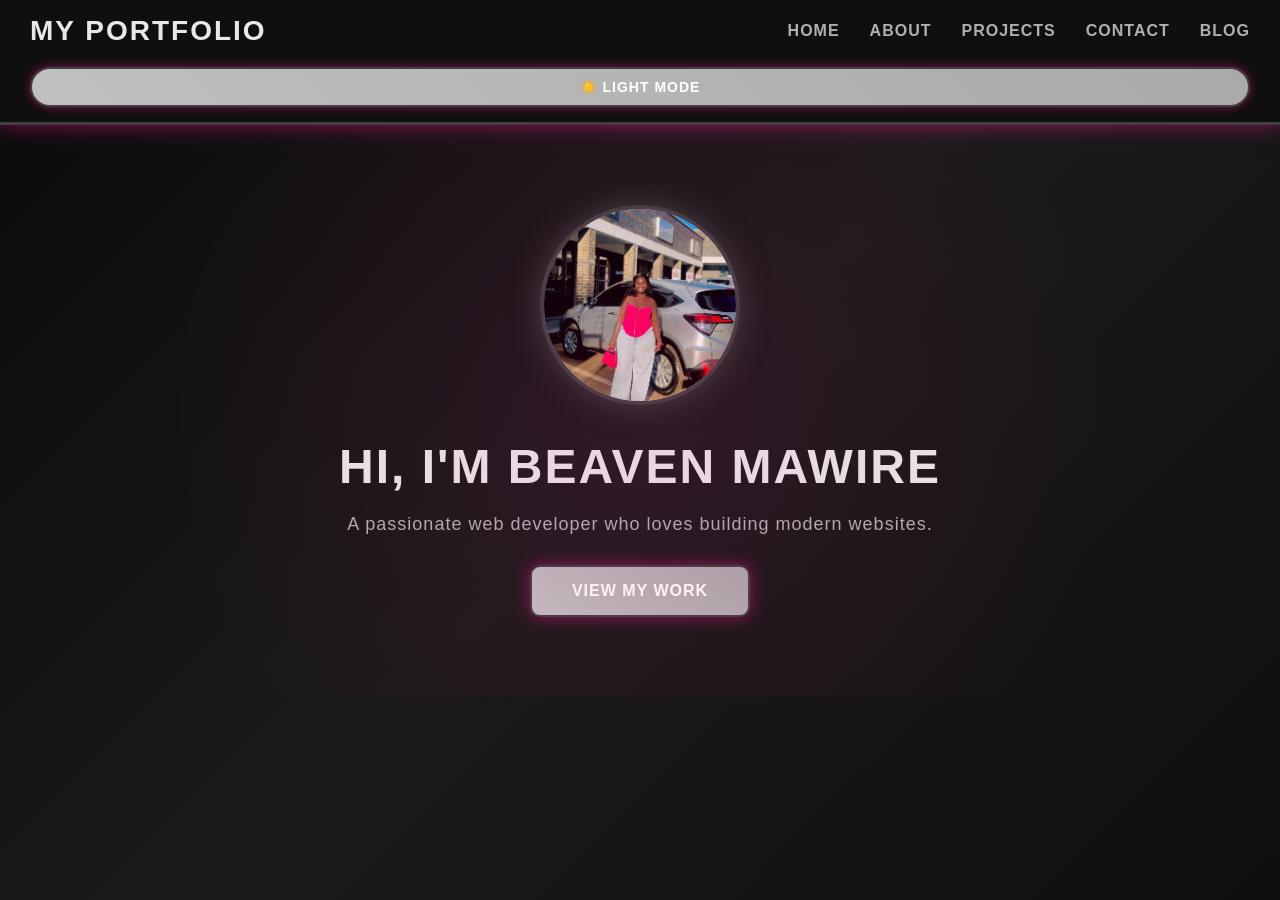
<file: index.html>
<!DOCTYPE html>
<html lang="en">
<head>
<meta charset="UTF-8">
<meta name="viewport" content="width=device-width, initial-scale=1.0">
<title>My Portfolio</title>
<link rel="stylesheet" href="style.css">
</head>

<body>

<header>
<nav>
<h1>My Portfolio</h1>
<ul>
<li><a href="index.html">Home</a></li>
<li><a href="about.html">About</a></li>
<li><a href="projects.html">Projects</a></li>
<li><a href="contact.html">Contact</a></li>
<li><a href="blog.html">Blog</a></li>
</ul>
<button id="theme-toggle" class="theme-toggle">☀️ Light Mode</button>
</nav>
</header>

<section class="hero">
<img src="images/profile.jpeg" alt="My Photo">

<h2>Hi, I'm Beaven Mawire</h2>
<p>A passionate web developer who loves building modern websites.</p>

<a href="projects.html" class="btn">View My Work</a>
</section>

</body>
<script src="script.js"></script>
</html>
</file>
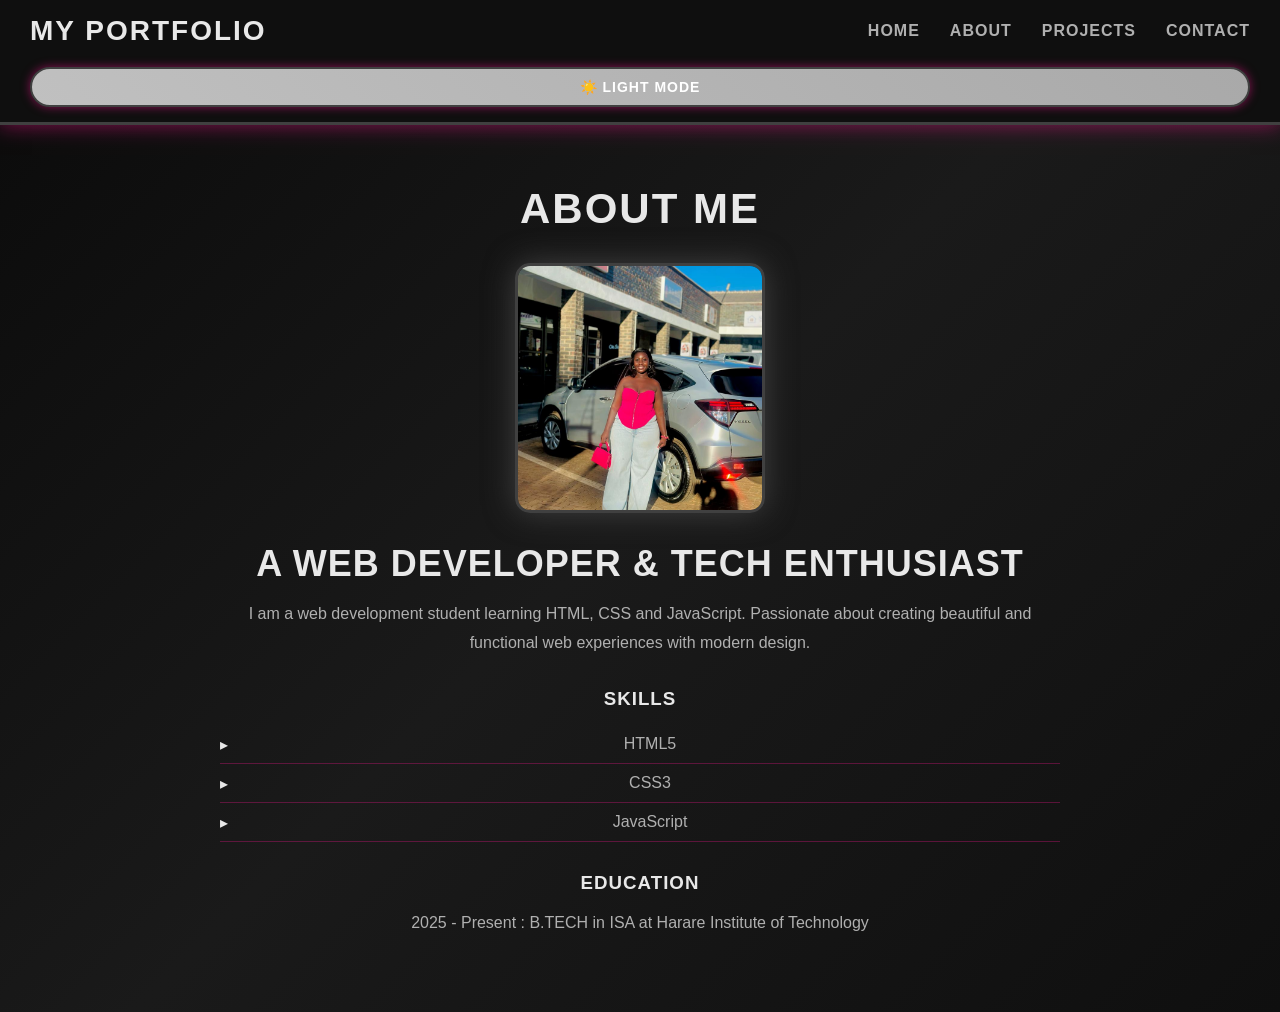
<file: about.html>
<!DOCTYPE html>
<html>
<head>
<title>About Me</title>
<link rel="stylesheet" href="style.css">
</head>

<body>

<header>
  <nav>
<h1>My Portfolio</h1>
<ul>
    <li><a href="index.html">Home</a></li>
    <li><a href="about.html">About</a></li>
    <li><a href="projects.html">Projects</a></li>
    <li><a href="contact.html">Contact</a></li>
</ul>
<button id="theme-toggle" class="theme-toggle">☀️ Light Mode</button>
</nav>
</header>

<section class="about">
    <h1>About Me</h1>
    <img src="images/profile.jpeg" alt="Profile Photo">
    <h2>A Web Developer & Tech Enthusiast</h2>
    <p>I am a web development student learning HTML, CSS and JavaScript. Passionate about creating beautiful and functional web experiences with modern design.</p>

    <h3>Skills</h3>
    <ul>
    <li>HTML5</li>
    <li>CSS3</li>
    <li>JavaScript</li>
    </ul>

    <h3>Education</h3>
    <p>2025 - Present : B.TECH in ISA at Harare Institute of Technology</p>
</section>

</body>
<script src="script.js"></script>
</html>
</file>
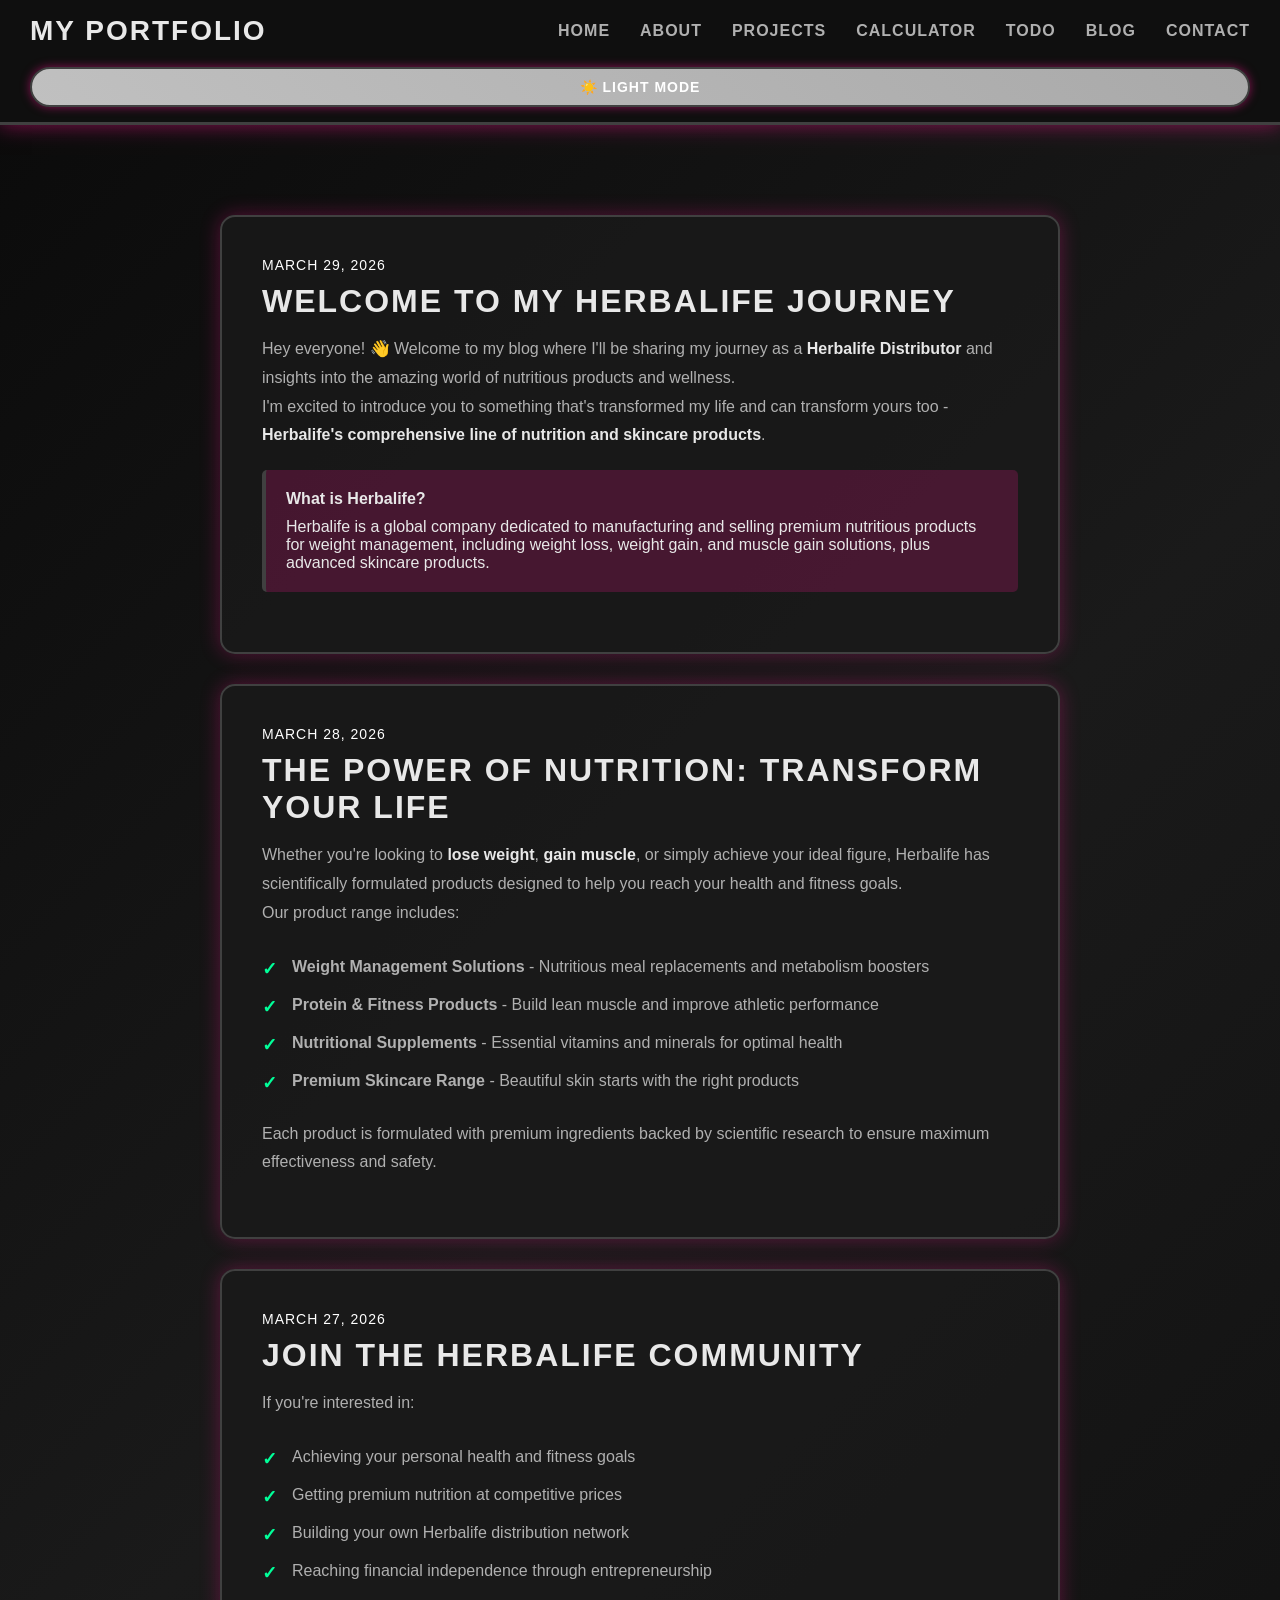
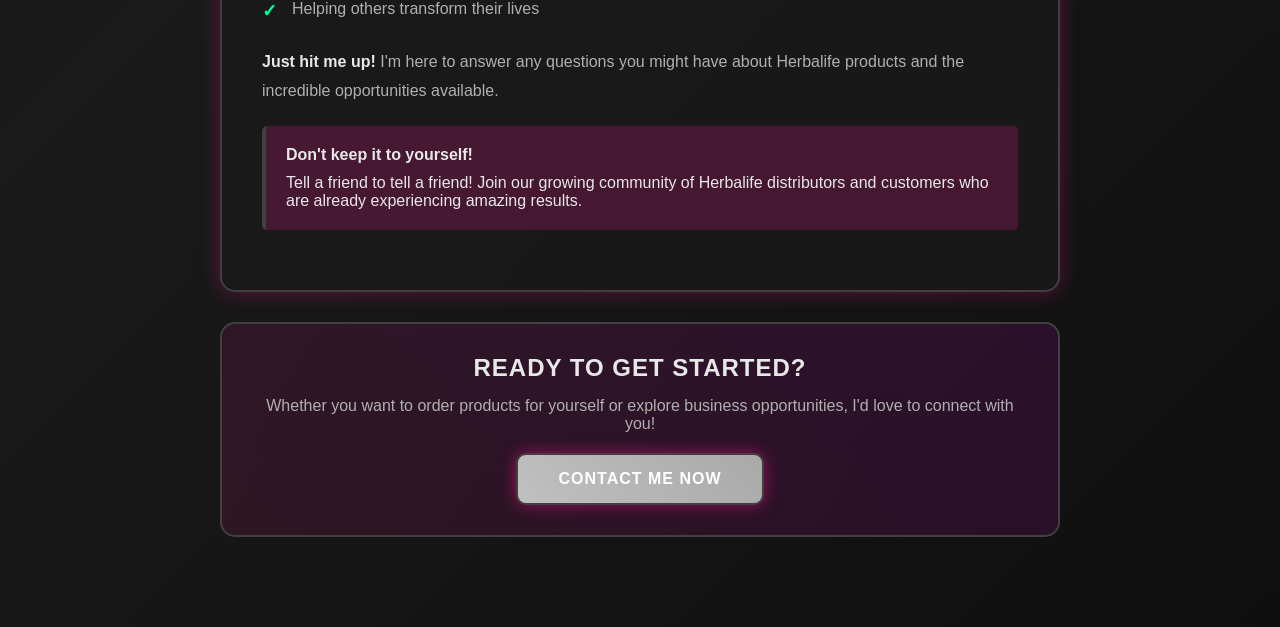
<file: blog.html>
<!DOCTYPE html>
<html>
<head>
<title>Blog - Herbalife Business</title>
<link rel="stylesheet" href="style.css">
<style>
.blog-container {
  max-width: 900px;
  margin: 60px auto;
  padding: 30px;
}

.blog-post {
  background: var(--card-bg);
  border: 2px solid var(--border-color);
  border-radius: 15px;
  padding: 40px;
  margin-bottom: 30px;
  box-shadow: 0 0 20px rgba(255, 20, 147, 0.3);
  transition: all 0.3s;
}

.blog-post:hover {
  transform: translateY(-5px);
  box-shadow: 0 0 30px rgba(255, 20, 147, 0.5);
}

.blog-date {
  color: var(--accent-tertiary);
  font-size: 14px;
  text-transform: uppercase;
  letter-spacing: 1px;
  margin-bottom: 10px;
}

.blog-title {
  color: var(--text-primary);
  font-size: 32px;
  margin-bottom: 15px;
  text-transform: uppercase;
  letter-spacing: 2px;
}

.blog-content {
  color: var(--text-secondary);
  font-size: 16px;
  line-height: 1.8;
  margin-bottom: 20px;
}

.blog-content strong {
  color: var(--text-primary);
}

.highlight {
  background: rgba(255, 20, 147, 0.2);
  padding: 20px;
  border-left: 4px solid var(--border-color);
  border-radius: 5px;
  margin: 20px 0;
  color: var(--text-primary);
}

.benefits-list {
  list-style: none;
  padding: 0;
}

.benefits-list li {
  padding: 10px 0;
  color: var(--text-secondary);
  position: relative;
  padding-left: 30px;
}

.benefits-list li::before {
  content: '✓';
  color: #00ff99;
  font-weight: bold;
  position: absolute;
  left: 0;
  font-size: 18px;
}

.cta-section {
  background: linear-gradient(45deg, rgba(255, 20, 147, 0.1), rgba(255, 0, 255, 0.1));
  border: 2px solid var(--border-color);
  border-radius: 15px;
  padding: 30px;
  text-align: center;
  margin-top: 30px;
}

.cta-section h3 {
  color: var(--text-primary);
  font-size: 24px;
  margin-bottom: 15px;
  text-transform: uppercase;
  letter-spacing: 1px;
}

.cta-section p {
  color: var(--text-secondary);
  font-size: 16px;
  margin-bottom: 20px;
}

.cta-btn {
  display: inline-block;
  background: linear-gradient(45deg, var(--accent-primary), var(--accent-secondary));
  color: white;
  padding: 15px 40px;
  text-decoration: none;
  border: 2px solid var(--border-color);
  border-radius: 10px;
  font-weight: bold;
  text-transform: uppercase;
  letter-spacing: 1px;
  cursor: pointer;
  transition: all 0.3s;
  box-shadow: 0 0 15px rgba(255, 20, 147, 0.5);
}

.cta-btn:hover {
  transform: scale(1.05);
  box-shadow: 0 0 30px var(--border-color);
}
</style>
</head>

<body>

<header>
<nav>
<h1>My Portfolio</h1>
<ul>
<li><a href="index.html">Home</a></li>
<li><a href="about.html">About</a></li>
<li><a href="projects.html">Projects</a></li>
<li><a href="calculator.html">Calculator</a></li>
<li><a href="todo.html">Todo</a></li>
<li><a href="blog.html">Blog</a></li>
<li><a href="contact.html">Contact</a></li>
</ul>
<button id="theme-toggle" class="theme-toggle">☀️ Light Mode</button>
</nav>
</header>

<div class="blog-container">
  
  <div class="blog-post">
    <div class="blog-date">March 29, 2026</div>
    <h2 class="blog-title">Welcome to My Herbalife Journey</h2>
    
    <div class="blog-content">
      <p>Hey everyone! 👋 Welcome to my blog where I'll be sharing my journey as a <strong>Herbalife Distributor</strong> and insights into the amazing world of nutritious products and wellness.</p>
      
      <p>I'm excited to introduce you to something that's transformed my life and can transform yours too - <strong>Herbalife's comprehensive line of nutrition and skincare products</strong>.</p>
    </div>

    <div class="highlight">
      <strong>What is Herbalife?</strong>
      <p style="margin: 10px 0 0 0;">Herbalife is a global company dedicated to manufacturing and selling premium nutritious products for weight management, including weight loss, weight gain, and muscle gain solutions, plus advanced skincare products.</p>
    </div>
  </div>

  <div class="blog-post">
    <div class="blog-date">March 28, 2026</div>
    <h2 class="blog-title">The Power of Nutrition: Transform Your Life</h2>
    
    <div class="blog-content">
      <p>Whether you're looking to <strong>lose weight</strong>, <strong>gain muscle</strong>, or simply achieve your ideal figure, Herbalife has scientifically formulated products designed to help you reach your health and fitness goals.</p>
      
      <p>Our product range includes:</p>
    </div>

    <ul class="benefits-list">
      <li><strong>Weight Management Solutions</strong> - Nutritious meal replacements and metabolism boosters</li>
      <li><strong>Protein & Fitness Products</strong> - Build lean muscle and improve athletic performance</li>
      <li><strong>Nutritional Supplements</strong> - Essential vitamins and minerals for optimal health</li>
      <li><strong>Premium Skincare Range</strong> - Beautiful skin starts with the right products</li>
    </ul>

    <div class="blog-content" style="margin-top: 20px;">
      <p>Each product is formulated with premium ingredients backed by scientific research to ensure maximum effectiveness and safety.</p>
    </div>
  </div>

  <div class="blog-post">
    <div class="blog-date">March 27, 2026</div>
    <h2 class="blog-title">Join the Herbalife Community</h2>
    
    <div class="blog-content">
      <p>If you're interested in:</p>
    </div>

    <ul class="benefits-list">
      <li>Achieving your personal health and fitness goals</li>
      <li>Getting premium nutrition at competitive prices</li>
      <li>Building your own Herbalife distribution network</li>
      <li>Reaching financial independence through entrepreneurship</li>
      <li>Helping others transform their lives</li>
    </ul>

    <div class="blog-content" style="margin-top: 20px;">
      <p><strong>Just hit me up!</strong> I'm here to answer any questions you might have about Herbalife products and the incredible opportunities available.</p>
    </div>

    <div class="highlight">
      <strong>Don't keep it to yourself!</strong>
      <p style="margin: 10px 0 0 0;">Tell a friend to tell a friend! Join our growing community of Herbalife distributors and customers who are already experiencing amazing results.</p>
    </div>
  </div>

  <div class="cta-section">
    <h3>Ready to Get Started?</h3>
    <p>Whether you want to order products for yourself or explore business opportunities, I'd love to connect with you!</p>
    <a href="contact.html" class="cta-btn">Contact Me Now</a>
  </div>

</div>

<script src="script.js"></script>
</body>
</html>
</file>
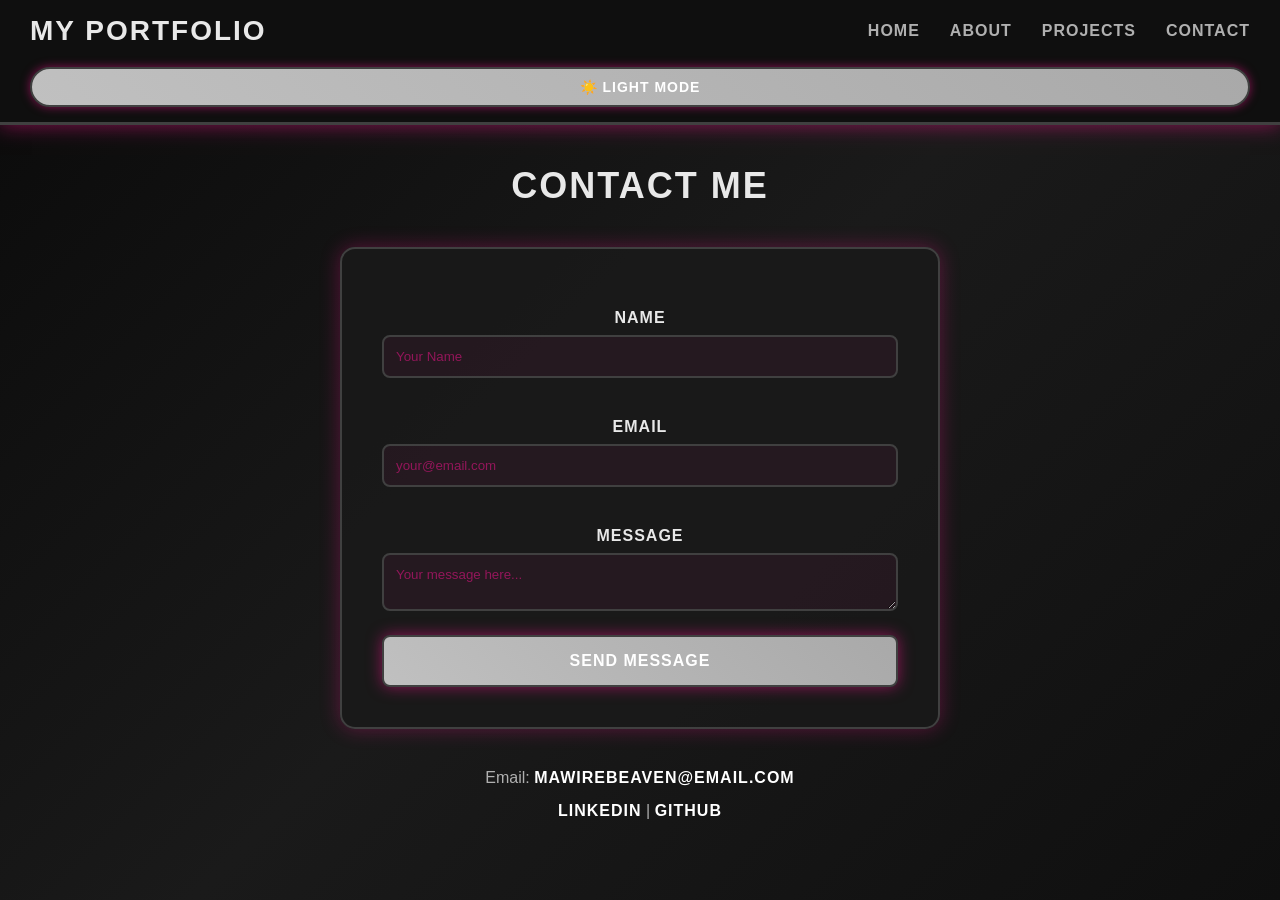
<file: contact.html>
<!DOCTYPE html>
<html>
<head>
<title>Contact</title>
<link rel="stylesheet" href="style.css">
</head>

<body>

<header>
<nav>
<h1>My Portfolio</h1>
<ul>
<li><a href="index.html">Home</a></li>
<li><a href="about.html">About</a></li>
<li><a href="projects.html">Projects</a></li>
<li><a href="contact.html">Contact</a></li>
</ul>
<button id="theme-toggle" class="theme-toggle">☀️ Light Mode</button>
</nav>
</header>

<section>

<h2>Contact Me</h2>

<form>

<label>Name</label>
<input type="text" placeholder="Your Name" required>

<label>Email</label>
<input type="email" placeholder="your@email.com" required>

<label>Message</label>
<textarea placeholder="Your message here..." required></textarea>

<button type="submit">Send Message</button>

</form>

<p>Email: <a href="mailto:mawirebeaven@email.com">mawirebeaven@email.com</a></p>

<p>
<a href="#">LinkedIn</a> | 
<a href="#">GitHub</a>
</p>

</section>

</body>
<script src="script.js"></script>
</html>
</file>
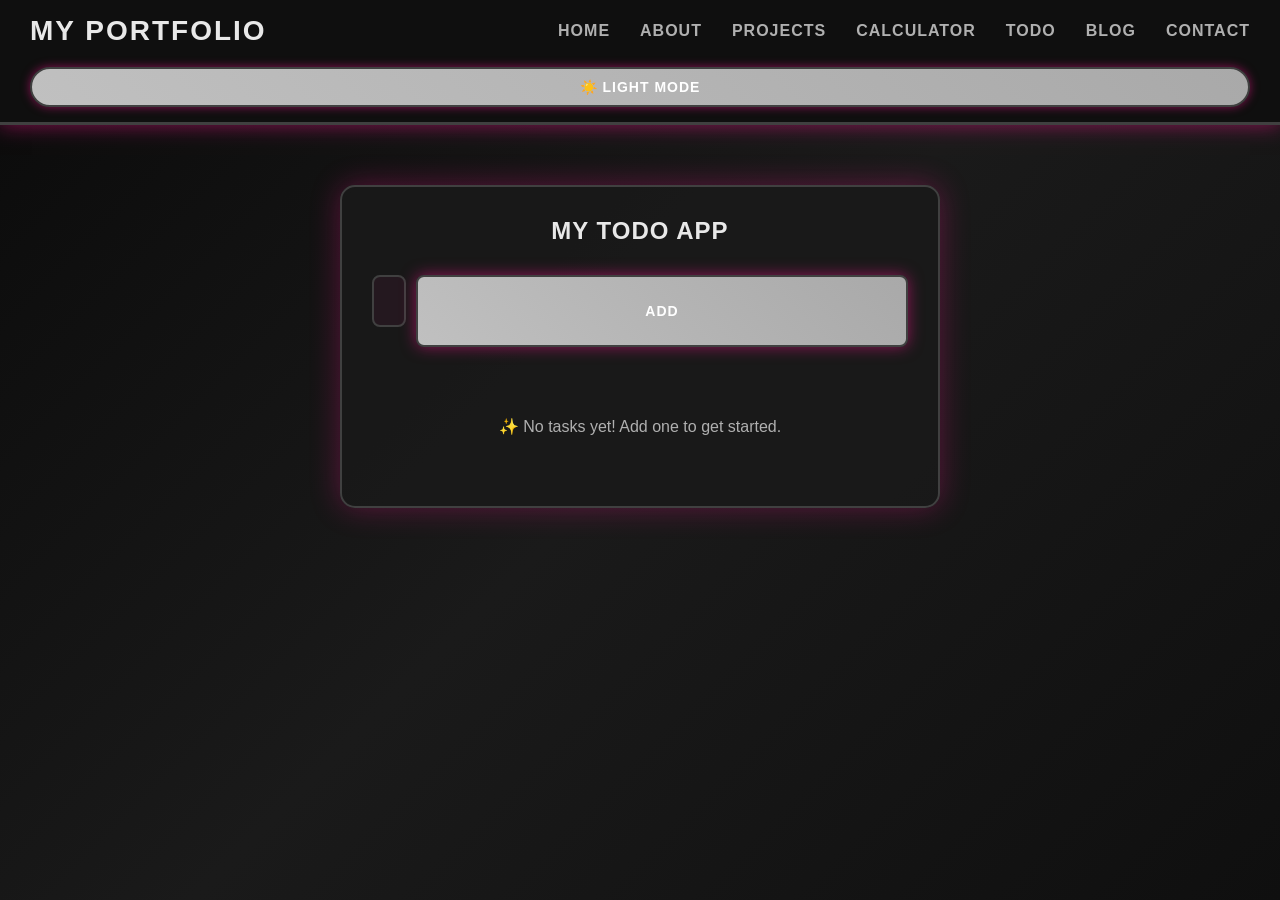
<file: todo.html>
<!DOCTYPE html>
<html>
<head>
<title>Todo App</title>
<link rel="stylesheet" href="style.css">
<style>
.todo-container {
  max-width: 600px;
  margin: 60px auto;
  padding: 30px;
  background: var(--card-bg);
  border: 2px solid var(--border-color);
  border-radius: 15px;
  box-shadow: 0 0 30px rgba(255, 20, 147, 0.3);
}

.todo-input-group {
  display: flex;
  gap: 10px;
  margin-bottom: 30px;
}

.todo-input {
  flex: 1;
  padding: 15px;
  background: rgba(255, 20, 147, 0.05);
  border: 2px solid var(--border-color);
  color: var(--text-primary);
  border-radius: 8px;
  font-size: 16px;
  transition: all 0.3s;
}

.todo-input:focus {
  outline: none;
  box-shadow: 0 0 15px var(--border-color);
  background: rgba(255, 20, 147, 0.1);
}

.todo-input::placeholder {
  color: rgba(255, 20, 147, 0.5);
}

.add-btn {
  padding: 15px 30px;
  background: linear-gradient(45deg, var(--accent-primary), var(--accent-secondary));
  color: white;
  border: 2px solid var(--border-color);
  border-radius: 8px;
  font-weight: bold;
  cursor: pointer;
  text-transform: uppercase;
  letter-spacing: 1px;
  transition: all 0.3s;
  font-size: 14px;
}

.add-btn:hover {
  transform: scale(1.05);
  box-shadow: 0 0 20px var(--border-color);
}

.todo-list {
  list-style: none;
}

.todo-item {
  display: flex;
  justify-content: space-between;
  align-items: center;
  padding: 15px;
  background: rgba(255, 20, 147, 0.05);
  border: 1px solid var(--border-color);
  border-radius: 8px;
  margin-bottom: 10px;
  transition: all 0.3s;
}

.todo-item:hover {
  background: rgba(255, 20, 147, 0.1);
  box-shadow: 0 0 10px rgba(255, 20, 147, 0.3);
}

.todo-item.completed {
  opacity: 0.6;
}

.todo-item.completed .todo-text {
  text-decoration: line-through;
  color: var(--text-secondary);
}

.todo-text {
  flex: 1;
  color: var(--text-primary);
  word-break: break-word;
}

.todo-actions {
  display: flex;
  gap: 10px;
}

.todo-btn {
  padding: 8px 15px;
  border: none;
  border-radius: 5px;
  cursor: pointer;
  font-weight: bold;
  text-transform: uppercase;
  font-size: 12px;
  letter-spacing: 0.5px;
  transition: all 0.3s;
}

.complete-btn {
  background: linear-gradient(45deg, #00cc88, #00ff99);
  color: white;
}

.complete-btn:hover {
  box-shadow: 0 0 10px #00ff99;
  transform: scale(1.05);
}

.delete-btn {
  background: rgba(255, 69, 0, 0.8);
  color: white;
}

.delete-btn:hover {
  background: rgba(255, 69, 0, 1);
  transform: scale(1.05);
}

.empty-state {
  text-align: center;
  padding: 40px 20px;
  color: var(--text-secondary);
}
</style>
</head>

<body>

<header>
<nav>
<h1>My Portfolio</h1>
<ul>
<li><a href="index.html">Home</a></li>
<li><a href="about.html">About</a></li>
<li><a href="projects.html">Projects</a></li>
<li><a href="calculator.html">Calculator</a></li>
<li><a href="todo.html">Todo</a></li>
<li><a href="blog.html">Blog</a></li>
<li><a href="contact.html">Contact</a></li>
</ul>
<button id="theme-toggle" class="theme-toggle">☀️ Light Mode</button>
</nav>
</header>

<div class="todo-container">
  <h2 style="color: var(--text-primary); text-align: center; margin-bottom: 30px; text-transform: uppercase; letter-spacing: 1px;">My Todo App</h2>
  
  <div class="todo-input-group">
    <input type="text" class="todo-input" id="todoInput" placeholder="Add a new task..." onkeypress="handleKeyPress(event)">
    <button class="add-btn" onclick="addTodo()">Add</button>
  </div>

  <ul class="todo-list" id="todoList"></ul>
  
  <div class="empty-state" id="emptyState" style="display: none;">
    <p>✨ No tasks yet! Add one to get started.</p>
  </div>
</div>

<script>
let todos = JSON.parse(localStorage.getItem('todos')) || [];

function renderTodos() {
  const todoList = document.getElementById('todoList');
  const emptyState = document.getElementById('emptyState');
  
  todoList.innerHTML = '';
  
  if (todos.length === 0) {
    emptyState.style.display = 'block';
    return;
  }
  
  emptyState.style.display = 'none';
  
  todos.forEach((todo, index) => {
    const li = document.createElement('li');
    li.className = `todo-item ${todo.completed ? 'completed' : ''}`;
    li.innerHTML = `
      <span class="todo-text">${escapeHtml(todo.text)}</span>
      <div class="todo-actions">
        <button class="todo-btn complete-btn" onclick="toggleTodo(${index})">${todo.completed ? '↩ Undo' : '✓ Done'}</button>
        <button class="todo-btn delete-btn" onclick="deleteTodo(${index})">Delete</button>
      </div>
    `;
    todoList.appendChild(li);
  });
}

function addTodo() {
  const input = document.getElementById('todoInput');
  const text = input.value.trim();
  
  if (text === '') return;
  
  todos.push({ text, completed: false });
  localStorage.setItem('todos', JSON.stringify(todos));
  input.value = '';
  renderTodos();
}

function toggleTodo(index) {
  todos[index].completed = !todos[index].completed;
  localStorage.setItem('todos', JSON.stringify(todos));
  renderTodos();
}

function deleteTodo(index) {
  todos.splice(index, 1);
  localStorage.setItem('todos', JSON.stringify(todos));
  renderTodos();
}

function handleKeyPress(event) {
  if (event.key === 'Enter') {
    addTodo();
  }
}

function escapeHtml(text) {
  const map = {
    '&': '&amp;',
    '<': '&lt;',
    '>': '&gt;',
    '"': '&quot;',
    "'": '&#039;'
  };
  return text.replace(/[&<>"']/g, m => map[m]);
}

renderTodos();
</script>

<script src="script.js"></script>
</body>
</html>
</file>
<file: style.css>
:root {
  /* Dark Mode Colors - Black & Silver */
  --bg-primary: #0a0a0a;
  --bg-secondary: #1a1a1a;
  --bg-tertiary: #0f0f0f;
  --text-primary: #e8e8e8;
  --text-secondary: #b0b0b0;
  --accent-primary: #c0c0c0;
  --accent-secondary: #a9a9a9;
  --accent-tertiary: #ffffff;
  --border-color: #404040;
  --card-bg: rgba(25, 25, 25, 0.8);
  --nav-bg: rgba(15, 15, 15, 0.95);
}

body.light-mode {
  --bg-primary: #ffffff;
  --bg-secondary: #f5f5f5;
  --bg-tertiary: #eeeeee;
  --text-primary: #1a1a1a;
  --text-secondary: #404040;
  --accent-primary: #666666;
  --accent-secondary: #808080;
  --accent-tertiary: #000000;
  --border-color: #cccccc;
  --card-bg: rgba(240, 240, 240, 0.8);
  --nav-bg: rgba(255, 255, 255, 0.95);
}

* {
  margin: 0;
  padding: 0;
  box-sizing: border-box;
  cursor: url('data:image/svg+xml;utf8,<svg xmlns="http://www.w3.org/2000/svg" width="20" height="20" viewBox="0 0 20 20"><circle cx="10" cy="10" r="8" fill="none" stroke="%23c0c0c0" stroke-width="1.5"/><circle cx="10" cy="10" r="3" fill="%23c0c0c0"/></svg>') 10 10, auto;
}

body.light-mode * {
  cursor: url('data:image/svg+xml;utf8,<svg xmlns="http://www.w3.org/2000/svg" width="20" height="20" viewBox="0 0 20 20"><circle cx="10" cy="10" r="8" fill="none" stroke="%23333333" stroke-width="1.5"/><circle cx="10" cy="10" r="3" fill="%23333333"/></svg>') 10 10, auto;
}

body {
  font-family: 'Arial', sans-serif;
  background: linear-gradient(135deg, var(--bg-primary) 0%, var(--bg-secondary) 50%, var(--bg-tertiary) 100%);
  color: var(--text-primary);
  min-height: 100vh;
  transition: all 0.3s ease;
}

/* Glow effect for dark/light themes */
@keyframes neon-glow {
  0%, 100% { text-shadow: 0 0 10px var(--accent-primary), 0 0 20px var(--accent-primary); }
  50% { text-shadow: 0 0 20px var(--accent-primary), 0 0 30px var(--accent-secondary); }
}

@keyframes border-glow {
  0%, 100% { border-color: var(--accent-primary); box-shadow: 0 0 10px var(--accent-primary), inset 0 0 10px rgba(192, 192, 192, 0.1); }
  50% { border-color: var(--accent-secondary); box-shadow: 0 0 15px var(--accent-secondary), inset 0 0 10px rgba(192, 192, 192, 0.2); }
}

/* Header & Navigation */
header {
  background: var(--nav-bg);
  border-bottom: 3px solid var(--border-color);
  box-shadow: 0 0 20px rgba(255, 20, 147, 0.5);
  transition: all 0.3s ease;
}

nav {
  display: flex;
  justify-content: space-between;
  align-items: center;
  padding: 15px 30px;
  flex-wrap: wrap;
  gap: 20px;
}

nav h1 {
  font-size: 28px;
  animation: neon-glow 2s infinite;
  color: var(--text-primary);
  text-transform: uppercase;
  letter-spacing: 2px;
}

nav ul {
  display: flex;
  list-style: none;
  gap: 30px;
}

nav ul li a {
  color: var(--text-secondary);
  text-decoration: none;
  font-weight: bold;
  font-size: 16px;
  transition: all 0.3s;
  text-transform: uppercase;
  letter-spacing: 1px;
}

nav ul li a:hover {
  color: var(--accent-primary);
  text-shadow: 0 0 10px var(--accent-primary), 0 0 20px var(--accent-primary);
}

/* Theme Toggle Button */
.theme-toggle {
  background: linear-gradient(45deg, var(--accent-primary), var(--accent-secondary));
  border: 2px solid var(--border-color);
  color: white;
  padding: 10px 20px;
  border-radius: 25px;
  cursor: pointer;
  font-weight: bold;
  transition: all 0.3s;
  text-transform: uppercase;
  font-size: 14px;
  letter-spacing: 1px;
  box-shadow: 0 0 10px rgba(255, 20, 147, 0.5);
}

.theme-toggle:hover {
  transform: scale(1.05);
  box-shadow: 0 0 20px var(--border-color);
}

/* Hero Section */
.hero {
  text-align: center;
  padding: 80px 30px;
  position: relative;
}

.hero::before {
  content: '';
  position: absolute;
  top: 0;
  left: 0;
  right: 0;
  bottom: 0;
  background: radial-gradient(circle at center, rgba(255, 20, 147, 0.1) 0%, transparent 70%);
  pointer-events: none;
}

.hero img {
  width: 200px;
  height: 200px;
  border-radius: 50%;
  border: 4px solid var(--border-color);
  box-shadow: 0 0 30px var(--border-color), inset 0 0 20px rgba(255, 20, 147, 0.3);
  animation: border-glow 2s infinite;
  margin-bottom: 30px;
  object-fit: cover;
  background: linear-gradient(45deg, var(--accent-secondary), var(--accent-primary));
  transition: all 0.3s ease;
}

.hero h2 {
  font-size: 48px;
  margin-bottom: 20px;
  animation: neon-glow 2s infinite;
  text-transform: uppercase;
  letter-spacing: 2px;
  color: var(--text-primary);
}

.hero p {
  font-size: 18px;
  color: var(--text-secondary);
  margin-bottom: 30px;
  letter-spacing: 1px;
}

/* Buttons */
.btn {
  display: inline-block;
  background: linear-gradient(45deg, var(--accent-primary), var(--accent-secondary));
  color: white;
  padding: 15px 40px;
  text-decoration: none;
  border: 2px solid var(--border-color);
  border-radius: 10px;
  font-weight: bold;
  transition: all 0.3s;
  text-transform: uppercase;
  letter-spacing: 1px;
  cursor: pointer;
  box-shadow: 0 0 15px rgba(255, 20, 147, 0.5);
}

.btn:hover {
  transform: scale(1.05);
  box-shadow: 0 0 30px var(--border-color), 0 0 50px var(--accent-secondary);
  text-shadow: 0 0 10px var(--accent-tertiary);
}

/* Grid & Cards */
.grid, .project-grid {
  display: grid;
  grid-template-columns: repeat(auto-fit, minmax(250px, 1fr));
  gap: 30px;
  padding: 40px 30px;
}

.card {
  background: var(--card-bg);
  border: 2px solid var(--border-color);
  padding: 25px;
  border-radius: 15px;
  transition: all 0.3s;
  animation: border-glow 3s infinite;
  position: relative;
  overflow: hidden;
}

.card::before {
  content: '';
  position: absolute;
  top: 0;
  left: -100%;
  width: 100%;
  height: 100%;
  background: linear-gradient(90deg, transparent, rgba(255, 20, 147, 0.3), transparent);
  transition: left 0.3s;
}

.card:hover::before {
  left: 100%;
}

.card:hover {
  transform: translateY(-10px);
  box-shadow: 0 10px 30px var(--border-color), inset 0 0 20px rgba(255, 20, 147, 0.2);
}

.card h3 {
  color: var(--text-primary);
  font-size: 22px;
  margin-bottom: 15px;
  text-transform: uppercase;
  letter-spacing: 1px;
}

.card p {
  color: var(--text-secondary);
  margin-bottom: 20px;
}

.card a {
  color: var(--accent-tertiary);
  text-decoration: none;
  font-weight: bold;
  transition: all 0.3s;
  text-transform: uppercase;
  letter-spacing: 1px;
}

.card a:hover {
  color: var(--text-primary);
  text-shadow: 0 0 10px var(--accent-tertiary);
}

/* About Section */
.about {
  padding: 60px 30px;
  max-width: 900px;
  margin: 0 auto;
}

.about h1 {
  font-size: 42px;
  margin-bottom: 30px;
  animation: neon-glow 2s infinite;
  text-transform: uppercase;
  letter-spacing: 2px;
  color: var(--text-primary);
}

.about img {
  width: 250px;
  height: 250px;
  border-radius: 15px;
  border: 3px solid var(--border-color);
  box-shadow: 0 0 30px var(--border-color);
  display: block;
  margin: 30px auto;
  object-fit: cover;
  background: linear-gradient(45deg, var(--accent-secondary), var(--accent-primary));
  transition: all 0.3s ease;
}

.about h2, .about h3 {
  color: var(--text-primary);
  margin-top: 30px;
  margin-bottom: 15px;
  text-transform: uppercase;
  letter-spacing: 1px;
}

.about p {
  color: var(--text-secondary);
  font-size: 16px;
  line-height: 1.8;
  margin-bottom: 15px;
}

.about ul {
  list-style: none;
  padding-left: 0;
}

.about ul li {
  color: var(--text-secondary);
  padding: 10px 0;
  border-bottom: 1px solid rgba(255, 20, 147, 0.3);
  position: relative;
  padding-left: 20px;
}

.about ul li::before {
  content: '▸';
  color: var(--text-primary);
  position: absolute;
  left: 0;
}

/* Forms */
form {
  max-width: 600px;
  margin: 40px auto;
  padding: 40px;
  background: var(--card-bg);
  border: 2px solid var(--border-color);
  border-radius: 15px;
  box-shadow: 0 0 20px rgba(255, 20, 147, 0.3);
  transition: all 0.3s ease;
}

form h2 {
  color: var(--text-primary);
  margin-bottom: 30px;
  text-transform: uppercase;
  letter-spacing: 1px;
}

label {
  display: block;
  color: var(--text-primary);
  margin-top: 20px;
  margin-bottom: 8px;
  font-weight: bold;
  text-transform: uppercase;
  letter-spacing: 1px;
}

input, textarea {
  width: 100%;
  padding: 12px;
  margin-bottom: 20px;
  background: rgba(255, 20, 147, 0.05);
  border: 2px solid var(--border-color);
  color: var(--text-primary);
  border-radius: 8px;
  font-family: Arial, sans-serif;
  transition: all 0.3s;
}

input::placeholder, textarea::placeholder {
  color: rgba(255, 20, 147, 0.5);
}

input:focus, textarea:focus {
  outline: none;
  box-shadow: 0 0 15px var(--border-color), inset 0 0 10px rgba(255, 20, 147, 0.2);
  background: rgba(255, 20, 147, 0.1);
}

button {
  width: 100%;
  padding: 15px;
  background: linear-gradient(45deg, var(--accent-primary), var(--accent-secondary));
  color: white;
  border: 2px solid var(--border-color);
  border-radius: 8px;
  font-weight: bold;
  font-size: 16px;
  cursor: pointer;
  text-transform: uppercase;
  letter-spacing: 1px;
  transition: all 0.3s;
  box-shadow: 0 0 15px rgba(255, 20, 147, 0.5);
}

button:hover {
  transform: scale(1.02);
  box-shadow: 0 0 30px var(--border-color), 0 0 50px var(--accent-secondary);
}

/* Contact Links */
section {
  padding: 40px 30px;
  text-align: center;
}

section h2 {
  color: var(--text-primary);
  font-size: 36px;
  margin-bottom: 30px;
  animation: neon-glow 2s infinite;
  text-transform: uppercase;
  letter-spacing: 2px;
}

section p {
  color: var(--text-secondary);
  font-size: 16px;
  margin: 15px 0;
}

section a {
  color: var(--accent-tertiary);
  text-decoration: none;
  font-weight: bold;
  transition: all 0.3s;
  text-transform: uppercase;
  letter-spacing: 1px;
}

section a:hover {
  color: var(--text-primary);
  text-shadow: 0 0 10px var(--accent-tertiary);
}
</file>
